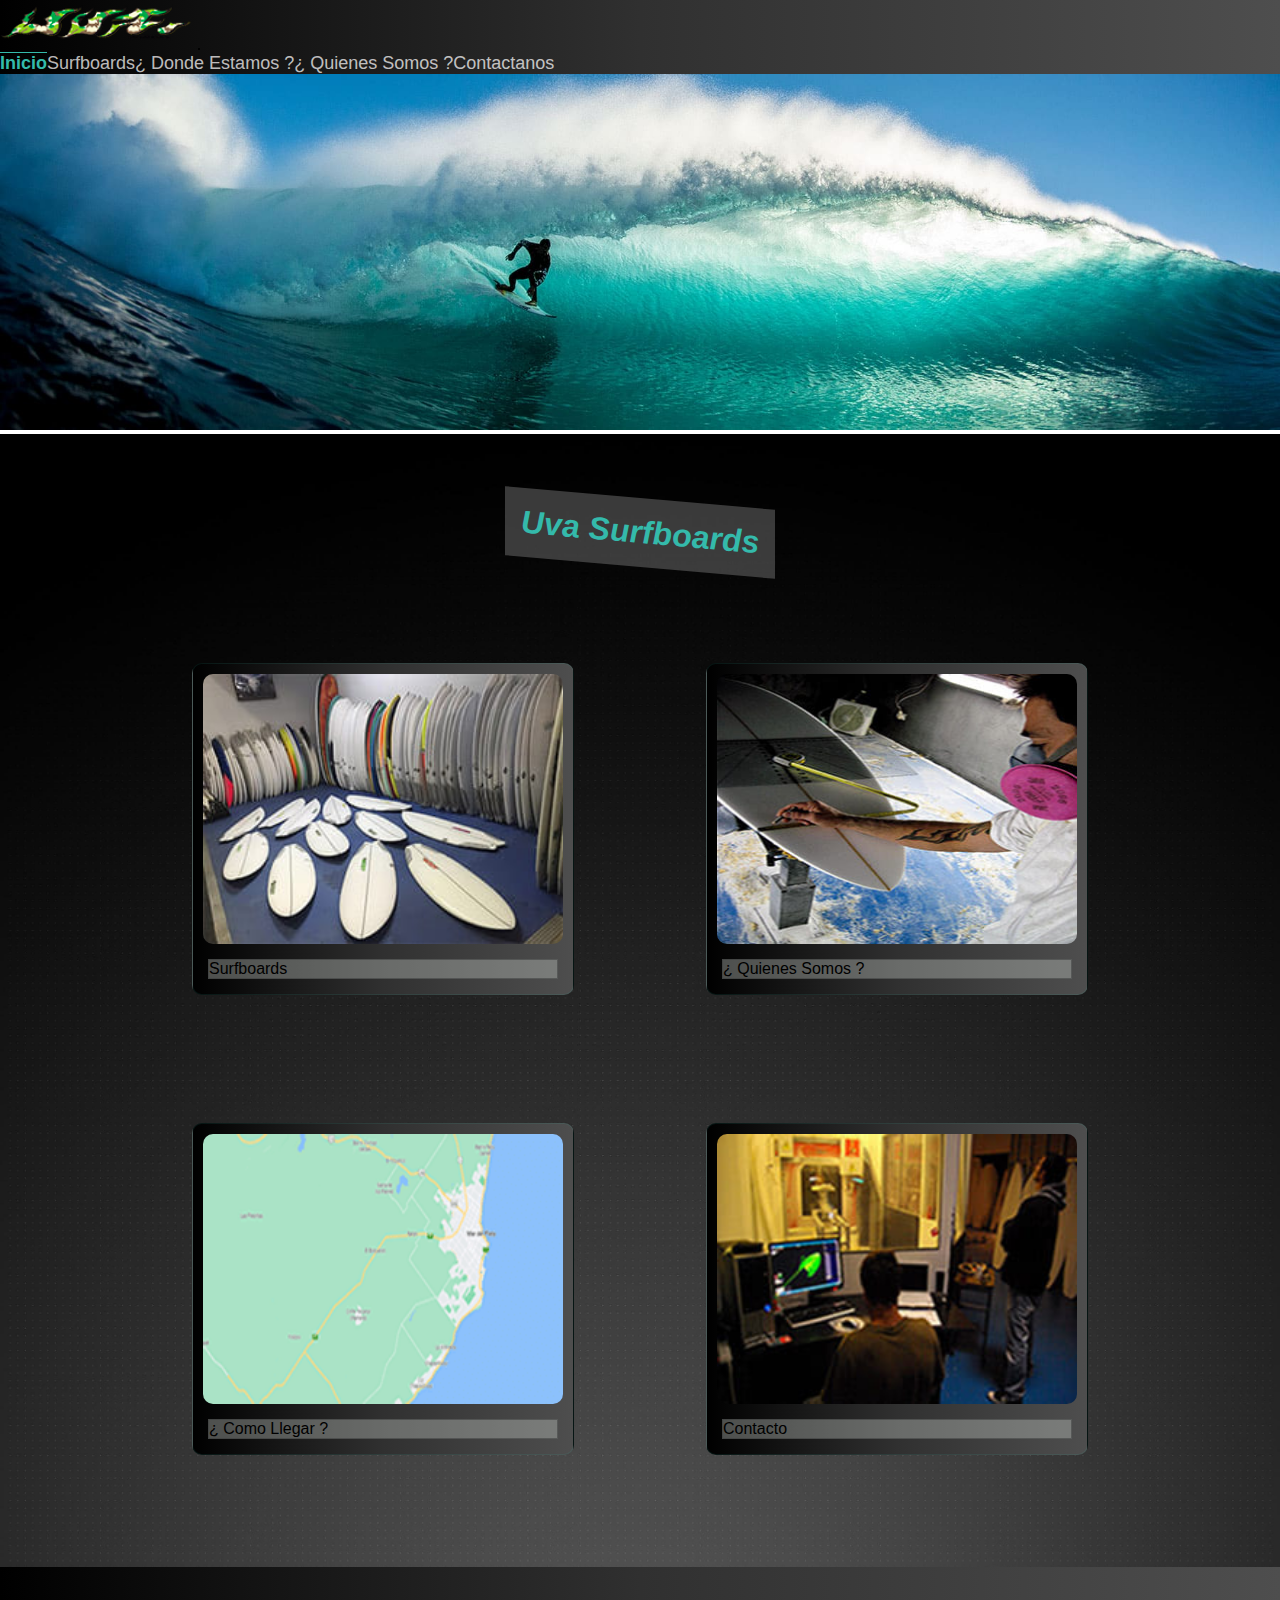
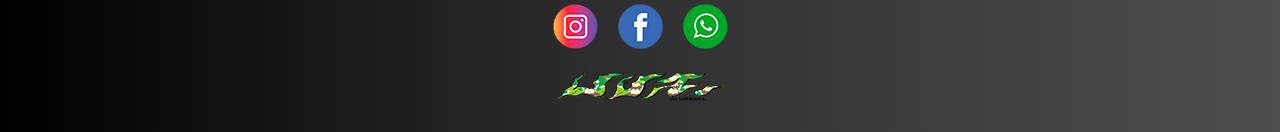
<file: index.html>
<!DOCTYPE html>
<html lang="en">

<head>
    <meta charset="UTF-8">
    <meta http-equiv="X-UA-Compatible" content="IE=edge">
    <meta name="viewport" content="width=device-width, initial-scale=1.0">
    <meta name="keywords" content="surfboards, tablas, surf, shaper, uvasurfboards">
    <meta name="description" content="Uva surfboards tiene el fin de mostrar los modelos de tablas de la marca uva surfboards y establecer una linea de contacto directo con el fabricante.">
    <meta name="google-site-verification" content="mNf5HVqlu5zBGDsfjrI0LDF0A7mKSL4DuRuI_9GMhLU" />
    <link href="https://cdn.jsdelivr.net/npm/bootstrap@5.2.0/dist/css/bootstrap.min.css" rel="stylesheet"
        integrity="sha384-gH2yIJqKdNHPEq0n4Mqa/HGKIhSkIHeL5AyhkYV8i59U5AR6csBvApHHNl/vI1Bx" crossorigin="anonymous">
    <link rel="stylesheet" href="./css/style.css">
    <link rel="shorcut icon" href="./imagenes/favicon-U.png">
    <title>Uva Surfboards - Inicio</title>
</head>

<!-- comienzo del body -->

<body>
    <header>
            <!------------------------------------------- inicio de header ------------------------------------------>

        <nav class="navbar navbar-expand-lg navbar-dark">
            <div class="container-fluid">
                <a class="navbar-brand" href="./index.html"><img class="logos" src="./imagenes/logoUva.png"
                        alt="LogoUva"></a>
                <button class="navbar-toggler" type="button" data-bs-toggle="collapse"
                    data-bs-target="#navbarNavAltMarkup" aria-controls="navbarNavAltMarkup" aria-expanded="false"
                    aria-label="Toggle navigation">
                    <span class="navbar-toggler-icon"></span>
                </button>

                <div class="collapse navbar-collapse" id="navbarNavAltMarkup">
                    <div class="navbar-nav">
                        <a class="nav-link active" aria-current="page" href="./index.html">Inicio</a>
                        <a class="nav-link" href="./secciones/surfboards.html">Surfboards</a>
                        <a class="nav-link" href="./secciones/ubicacion.html">¿ Donde Estamos ?</a>
                        <a class="nav-link" href="./secciones/quienes_somos.html">¿ Quienes Somos ?</a>
                        <a class="nav-link" href="./secciones/contactanos.html">Contactanos</a>
                    </div>
                </div>
            </div>
        </nav>
    </header>
    <!----------------------------------- inicio del main --------------------------------------------------------->
    <main>
        <!-- banner -->

        <div>
            <img class="bannerSize img-fluid" src="./imagenes/backhand-nohands-banner.jpg" alt="Banner inicio">
        </div>

        <!-- inicio de seccion principal -->

        <div class="principalBox fondoMain">

            <!-- titulo de la seccion principal -->
            <span class="tituloIndexBox titulos-justify">
                <h1 class="title">Uva Surfboards</h1>
            </span>

            <!-- FOTO + LINK AL SHOP -->

            <div class="cardBox">
                <img class="imagenes img-fluid" src="./imagenes/garaje-uva2.jpg" alt="Surfboards">
                <a class="btn btn-outline-light botonMain" href="./secciones/surfboards.html" role="button">Surfboards</a>
            </div>

            <!-- FOTO + LINK A QUIENES SOMOS -->

            <div class="cardBox">
                <img class="imagenes img-fluid" src="./imagenes/MAE2.jpg " alt="shaper">
                <a class="btn btn-outline-light botonMain" href="./secciones/quienes_somos.html" role="button">¿ Quienes
                    Somos ?</a>
            </div>

            <!-- FOTO + LINK A COMO LLEGAR -->

            <div class="cardBox">
                <img class="imagenes img-fluid" src="./imagenes/como llegarchica.png" alt="ubicacion">
                <a class="btn btn-outline-light botonMain" href="./secciones/ubicacion.html" role="button">¿ Como
                    Llegar ?</a>
            </div>

            <!-- FOTO + LINK A CONTACTANOS -->

            <div class="cardBox">
                <img class="imagenes img-fluid" src="./imagenes/Contactanosportutabla2.jpg" alt="contacto">
                <a class="btn btn-outline-light botonMain" href="./secciones/contactanos.html" role="button">Contacto</a>
            </div>
        </div>
    </main>
    <!-------------------------------------------- comienzo del footer ------------------------------------------>
    <footer class="footer">
        <ul class="menuFooter">

            <li>
                <a href="https://www.instagram.com/uvasurfboards/?hl=es" target="_blank">
                    <img src="./imagenes/instaLogo1.png" class="social" alt="Instagram">
                </a>
            </li>

            <li>
                <a href="https://www.facebook.com/lucas.epherra" target="_blank">
                    <img src="./imagenes/logofaceEdit.png" class="social" alt="facebook">
                </a>
            </li>

            <li>
                <a href="https://wa.me/542983664056" target="_blank">
                    <img src="./imagenes/wspLogo2.png" class="social" alt="Whatsapp">
                </a>
            </li>
        </ul>

        <!--------------- boton volver arriba con el logo----------------------->

        <div class="footerLogo">
            <a class="footerLogoUrl" href="./index.html">
                <img class="logos" src="./imagenes/logoUva.png" alt="LogoFooter">
            </a>
        </div>

    </footer>

    <script src="https://cdn.jsdelivr.net/npm/bootstrap@5.2.0/dist/js/bootstrap.bundle.min.js"
        integrity="sha384-A3rJD856KowSb7dwlZdYEkO39Gagi7vIsF0jrRAoQmDKKtQBHUuLZ9AsSv4jD4Xa"
        crossorigin="anonymous"></script>
</body>
</file>
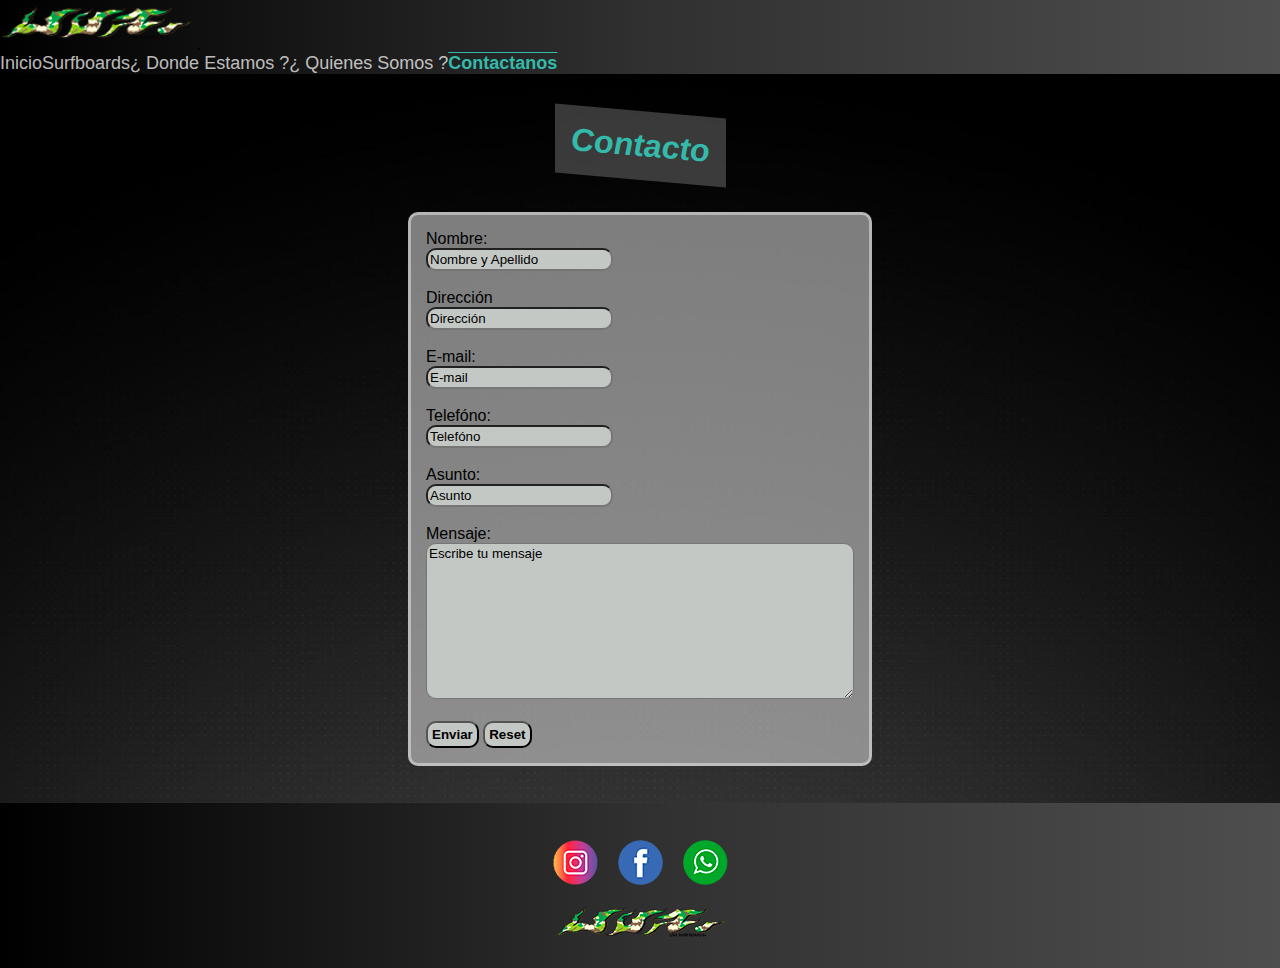
<file: secciones/contactanos.html>
<!DOCTYPE html>
<html lang="en">

<head>
    <meta charset="UTF-8">
    <meta http-equiv="X-UA-Compatible" content="IE=edge">
    <meta name="viewport" content="width=device-width, initial-scale=1.0">
    <meta name="keywords" content="contactanos, instagram, whatsapp, telefono, facebook">
    <meta name="description" content="Completa el formulario para contactarte con nosotros, tambien esta la opcion de comunicarse por las redes sociales (tocar iconos).">
    <link href="https://cdn.jsdelivr.net/npm/bootstrap@5.2.0/dist/css/bootstrap.min.css" rel="stylesheet"
        integrity="sha384-gH2yIJqKdNHPEq0n4Mqa/HGKIhSkIHeL5AyhkYV8i59U5AR6csBvApHHNl/vI1Bx" crossorigin="anonymous">
    <link rel="stylesheet" href="../css/style.css">
    <link rel="shorcut icon" href="../imagenes/favicon-U.png">
    <title>Uva Surfboards - Contacto</title>
</head>
<!----------------------- comienzo del body --------------------->

<body>
    <!--------------------------------- inicio de header ------------------------------------->
    <header>
        <nav class="navbar navbar-expand-lg navbar-dark bg-primary">
            <div class="container-fluid">
                <a class="navbar-brand" href="../index.html"><img class="logos" src="../imagenes/logoUva.png"
                        alt="logoUva"></a>
                <button class="navbar-toggler" type="button" data-bs-toggle="collapse"
                    data-bs-target="#navbarNavAltMarkup" aria-controls="navbarNavAltMarkup" aria-expanded="false"
                    aria-label="Toggle navigation">
                    <span class="navbar-toggler-icon"></span>
                </button>

                <div class="collapse navbar-collapse" id="navbarNavAltMarkup">
                    <div class="navbar-nav">
                        <a class="nav-link" href="../index.html">Inicio</a>
                        <a class="nav-link" href="../secciones/surfboards.html">Surfboards</a>
                        <a class="nav-link" href="../secciones/ubicacion.html">¿ Donde Estamos ?</a>
                        <a class="nav-link" href="../secciones/quienes_somos.html">¿ Quienes Somos ?</a>
                        <a class="nav-link active" aria-current="page"
                            href="../secciones/contactanos.html">Contactanos</a>
                    </div>
                </div>
            </div>
        </nav>
    </header>

    <!--------------------------------------- inicio del main ------------------------------------------------->
    <main>
        <div class="fondoAlternativo">

            <div class="container-fluid">

                <span class="titulos-justify">
                    <h1 class="contactoTitulo">Contacto</h1>
                </span>

                <div class="formBox">
                    <form class="formulario form-body" action="#">

                        <label class="label" for="Nombre y Apellido">Nombre:</label>
                        <br>
                        <input class="inputs" type="text" placeholder="Nombre y Apellido" name="Nombre">
                        <br><br>

                        <label class="label" for="Dirección">Dirección</label>
                        <br>
                        <input class="inputs" type="text" placeholder="Dirección" name="Dirección">
                        <br><br>

                        <label class="label" for="Email">E-mail:</label>
                        <br>
                        <input class="inputs" type="email" placeholder="E-mail" name="Email">
                        <br><br>

                        <label class="label" for="Telefóno">Telefóno:</label>
                        <br>
                        <input class="inputs" type="number" placeholder="Telefóno" name="Telefóno">
                        <br><br>

                        <label class="label" for="Asunto">Asunto:</label>
                        <br>
                        <input class="inputs" type="text" placeholder="Asunto" name="Asunto">
                        <br><br>
                        <label class="label" for="Mensaje">Mensaje:</label>
                        <br>

                        <textarea class="inputs form-control" name="Mensaje" placeholder="Escribe tu mensaje" cols="50"
                            rows="10"></textarea>
                        <br><br>
                        <input class="boton" type="submit" value="Enviar">
                        <input class="boton" type="reset">
                    </form>
                </div>
            </div>
        </div>
    </main>
    <!--------------------------------------------- comienzo del footer -------------------------------------------------->
    <footer class="footer">
        <ul class="menuFooter">

            <li class="listFooter">
                <a href="https://www.instagram.com/uvasurfboards/?hl=es" target="_blank">
                    <img src="../imagenes/instaLogo1.png" class="social" alt="Instagram">
                </a>
            </li>

            <li class="listFooter">
                <a href="https://www.facebook.com/lucas.epherra" target="_blank">
                    <img src="../imagenes/logofaceEdit.png" class="social" alt="facebook">
                </a>
            </li>

            <li class="listFooter">
                <a href="https://wa.me/542983664056" target="_blank">
                    <img src="../imagenes/wspLogo2.png" class="social" alt="Whatsapp">
                </a>
            </li>
        </ul>

        <!------------------------ boton volver arriba ( con el logo ) ---------------------------------->
        <div class="footerLogo">
            <a class="footerLogoUrl" href="../secciones/contactanos.html">
                <img class="logos" src="../imagenes/logoUva.png" alt="LogoFooter">
            </a>
        </div>

    </footer>

    <script src="https://cdn.jsdelivr.net/npm/bootstrap@5.2.0/dist/js/bootstrap.bundle.min.js"
        integrity="sha384-A3rJD856KowSb7dwlZdYEkO39Gagi7vIsF0jrRAoQmDKKtQBHUuLZ9AsSv4jD4Xa"
        crossorigin="anonymous"></script>
</body>

</html>
</file>
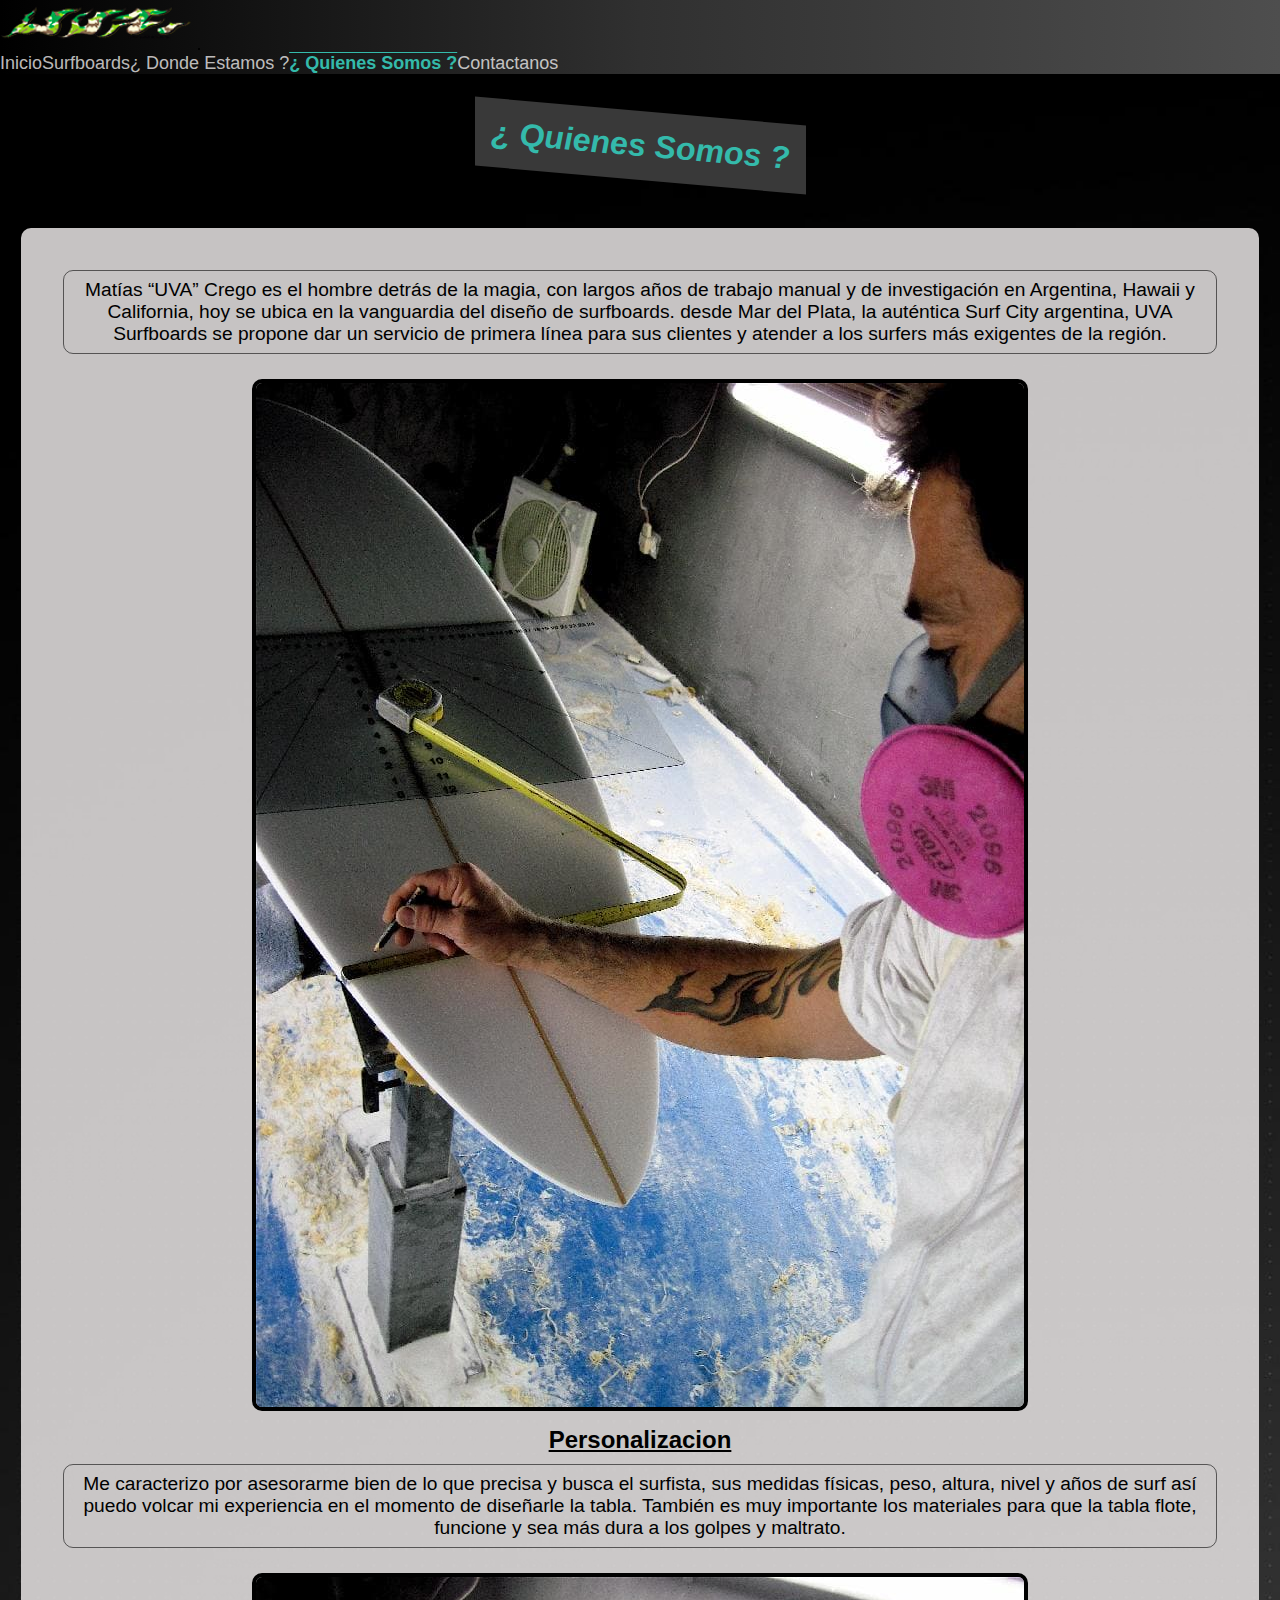
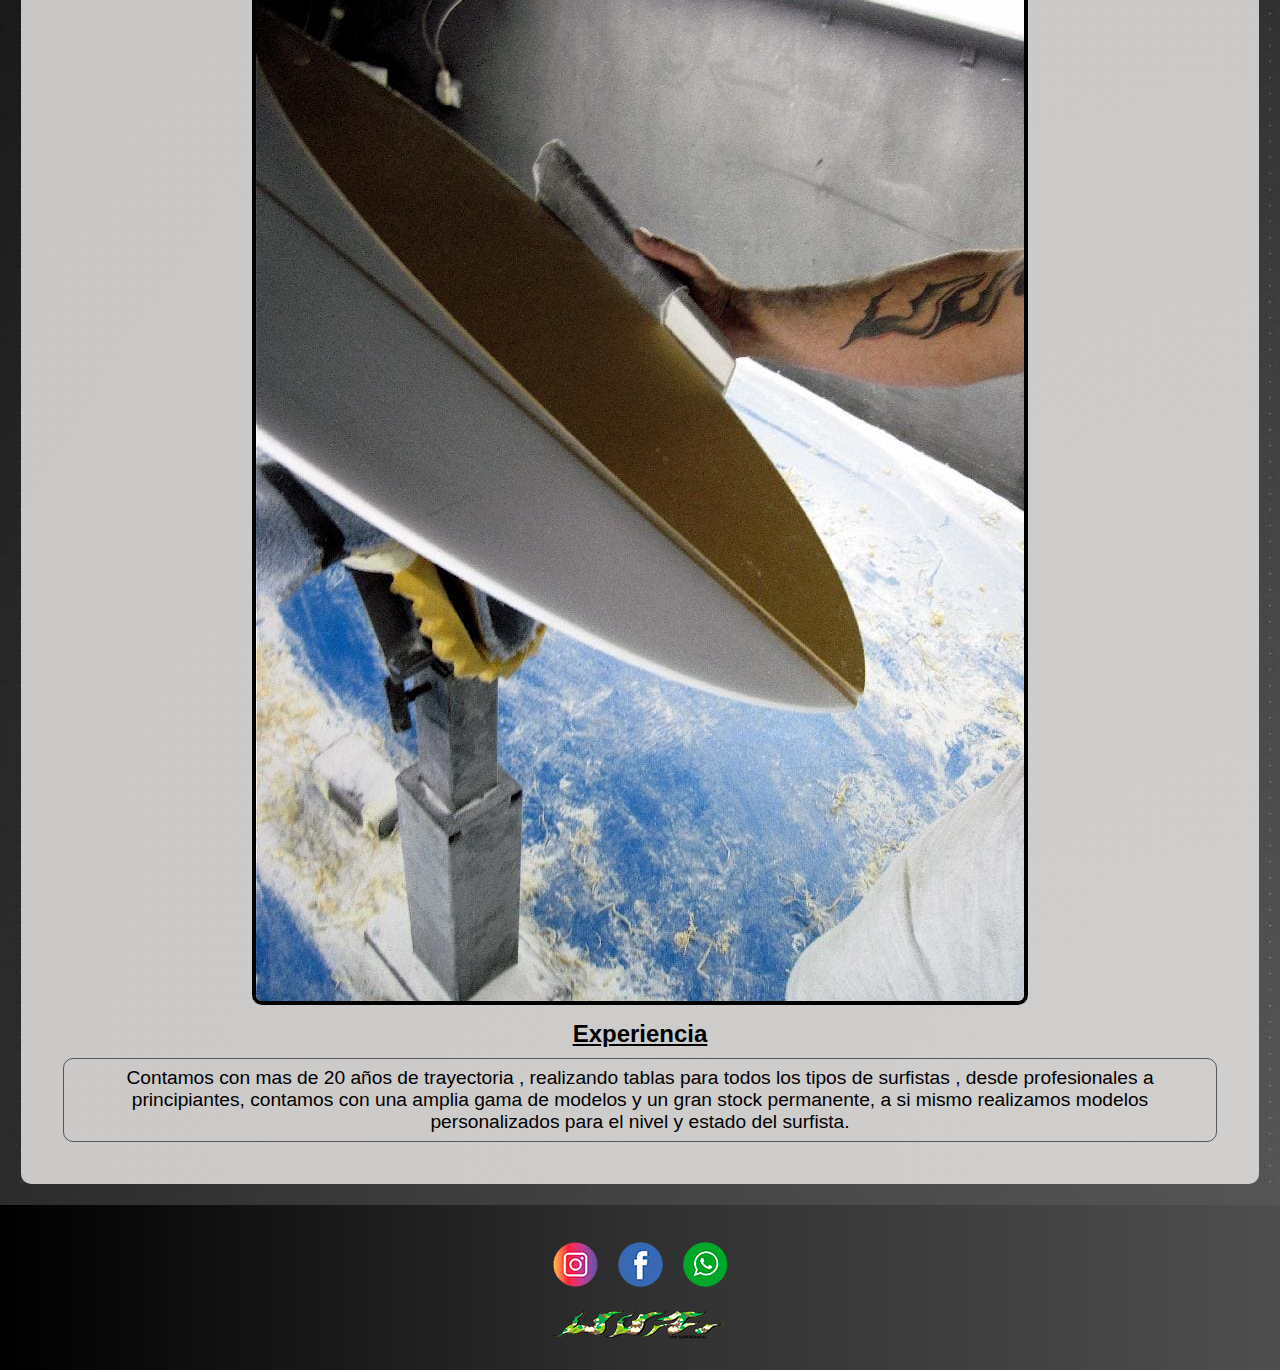
<file: secciones/quienes_somos.html>
<!DOCTYPE html>
<html lang="en">

<head>
    <meta charset="UTF-8">
    <meta http-equiv="X-UA-Compatible" content="IE=edge">
    <meta name="viewport" content="width=device-width, initial-scale=1.0">
    <meta name="keywords" content="shaper, fabrica, calidad, tablas, surfboards">
    <meta name="description"
        content="Somos una fabrica especializada en el diseño y fabricacion de tablas de surf de mas alta calidad y rendimiento en la argentina.">
    <link href="https://cdn.jsdelivr.net/npm/bootstrap@5.2.0/dist/css/bootstrap.min.css" rel="stylesheet"
        integrity="sha384-gH2yIJqKdNHPEq0n4Mqa/HGKIhSkIHeL5AyhkYV8i59U5AR6csBvApHHNl/vI1Bx" crossorigin="anonymous">
    <link rel="stylesheet" href="../css/style.css">
    <link rel="shorcut icon" href="../imagenes/favicon-U.png">
    <title>Uva Surfboards - ¿ Quienes Somos ?</title>
</head>
<!----------------------- comienzo del body --------------------->

<body>
    <!------------------------------------------- inicio de header ------------------------------------------>
    <header>
        <nav class="navbar navbar-expand-lg navbar-dark bg-primary">
            <div class="container-fluid">
                <a class="navbar-brand" href="../index.html"><img class="logos" src="../imagenes/logoUva.png"
                        alt="logoUva"></a>
                <button class="navbar-toggler" type="button" data-bs-toggle="collapse"
                    data-bs-target="#navbarNavAltMarkup" aria-controls="navbarNavAltMarkup" aria-expanded="false"
                    aria-label="Toggle navigation">
                    <span class="navbar-toggler-icon"></span>
                </button>

                <div class="collapse navbar-collapse" id="navbarNavAltMarkup">
                    <div class="navbar-nav">
                        <a class="nav-link" href="../index.html">Inicio</a>
                        <a class="nav-link" href="../secciones/surfboards.html">Surfboards</a>
                        <a class="nav-link" href="../secciones/ubicacion.html">¿ Donde Estamos ?</a>
                        <a class="nav-link active" aria-current="page" href="../secciones/quienes_somos.html">¿ Quienes
                            Somos ?</a>
                        <a class="nav-link" href="../secciones/contactanos.html">Contactanos</a>
                    </div>
                </div>
            </div>
        </nav>
    </header>

    <!--------------------------------------- inicio del main ------------------------------------------------->
    <main>
        <div class="fondoAlternativo">

            <div class="container-md ">

                <span class="titulos-justify">
                    <h1 class="tituloQuienes text-fluid"> ¿ Quienes Somos ? </h1>
                </span>

                <div class="quienesCuerpo">
                    
                    <div class="parrafoUnoBox">
                        <p class="parrafos">Matías “UVA” Crego es el hombre detrás de la magia, con largos años de
                            trabajo
                            manual y de investigación en Argentina, Hawaii y California, hoy se ubica en la vanguardia
                            del
                            diseño de surfboards. desde Mar del Plata, la auténtica Surf City argentina, UVA Surfboards
                            se
                            propone dar un servicio de primera línea para sus clientes y atender a los surfers más
                            exigentes
                            de
                            la región.</p>
                    </div>

                    <div class="imagenesBox"> <img class="imagenQuienes img-fluid" src="../imagenes/MAE.jpg" alt="MAE">
                    </div>

                    <span>
                        <h2 class="tituloFotos">Personalizacion</h2>
                    </span>

                    <div class="parrafoUnoBox">
                        <p class="parrafos">Me caracterizo por asesorarme bien de lo que precisa y busca el surfista,
                            sus
                            medidas físicas, peso, altura, nivel y años de surf así puedo volcar mi experiencia en el
                            momento de
                            diseñarle la tabla. También es muy importante los materiales para que la tabla flote,
                            funcione y
                            sea
                            más dura a los golpes y maltrato.</p>
                    </div>

                    <div class="imagenesBox"> <img class="imagenQuienes img-fluid" src="../imagenes/Shaper.jpg"
                            alt="Shape">
                    </div>

                    <span>
                        <h2 class="tituloFotos">Experiencia</h2>
                    </span>

                    <div class="parrafoUnoBox">
                        <p class="parrafos">Contamos con mas de 20 años de trayectoria , realizando tablas para todos
                            los tipos de surfistas , desde profesionales a principiantes, contamos con una amplia gama
                            de modelos y un gran stock permanente, a si mismo realizamos modelos personalizados para el
                            nivel y estado del surfista.</p>
                    </div>
                </div>
            </div>
        </div>
    </main>
    <!---------------------------------------------------- comienzo del footer ---------------------------------------------->
    <footer class="footer">
        <ul class="menuFooter">

            <li class="listFooter">
                <a href="https://www.instagram.com/uvasurfboards/?hl=es" target="_blank">
                    <img src="../imagenes/instaLogo1.png" class="social" alt="Instagram">
                </a>
            </li>

            <li class="listFooter">
                <a href="https://www.facebook.com/lucas.epherra" target="_blank">
                    <img src="../imagenes/logofaceEdit.png" class="social" alt="facebook">
                </a>
            </li>

            <li class="listFooter">
                <a href="https://wa.me/542983664056" target="_blank">
                    <img src="../imagenes/wspLogo2.png" class="social" alt="Whatsapp">
                </a>
            </li>
        </ul>

        <!------------------------ boton volver arriba ( con el logo ) ---------------------------------->
        <div class="footerLogo">
            <a class="footerLogoUrl" href="../secciones/quienes_somos.html">
                <img class="logos" src="../imagenes/logoUva.png" alt="LogoFooter">
            </a>
        </div>

    </footer>

    </div>

    <script src="https://cdn.jsdelivr.net/npm/bootstrap@5.2.0/dist/js/bootstrap.bundle.min.js"
        integrity="sha384-A3rJD856KowSb7dwlZdYEkO39Gagi7vIsF0jrRAoQmDKKtQBHUuLZ9AsSv4jD4Xa"
        crossorigin="anonymous"></script>
</body>

</html>
</file>
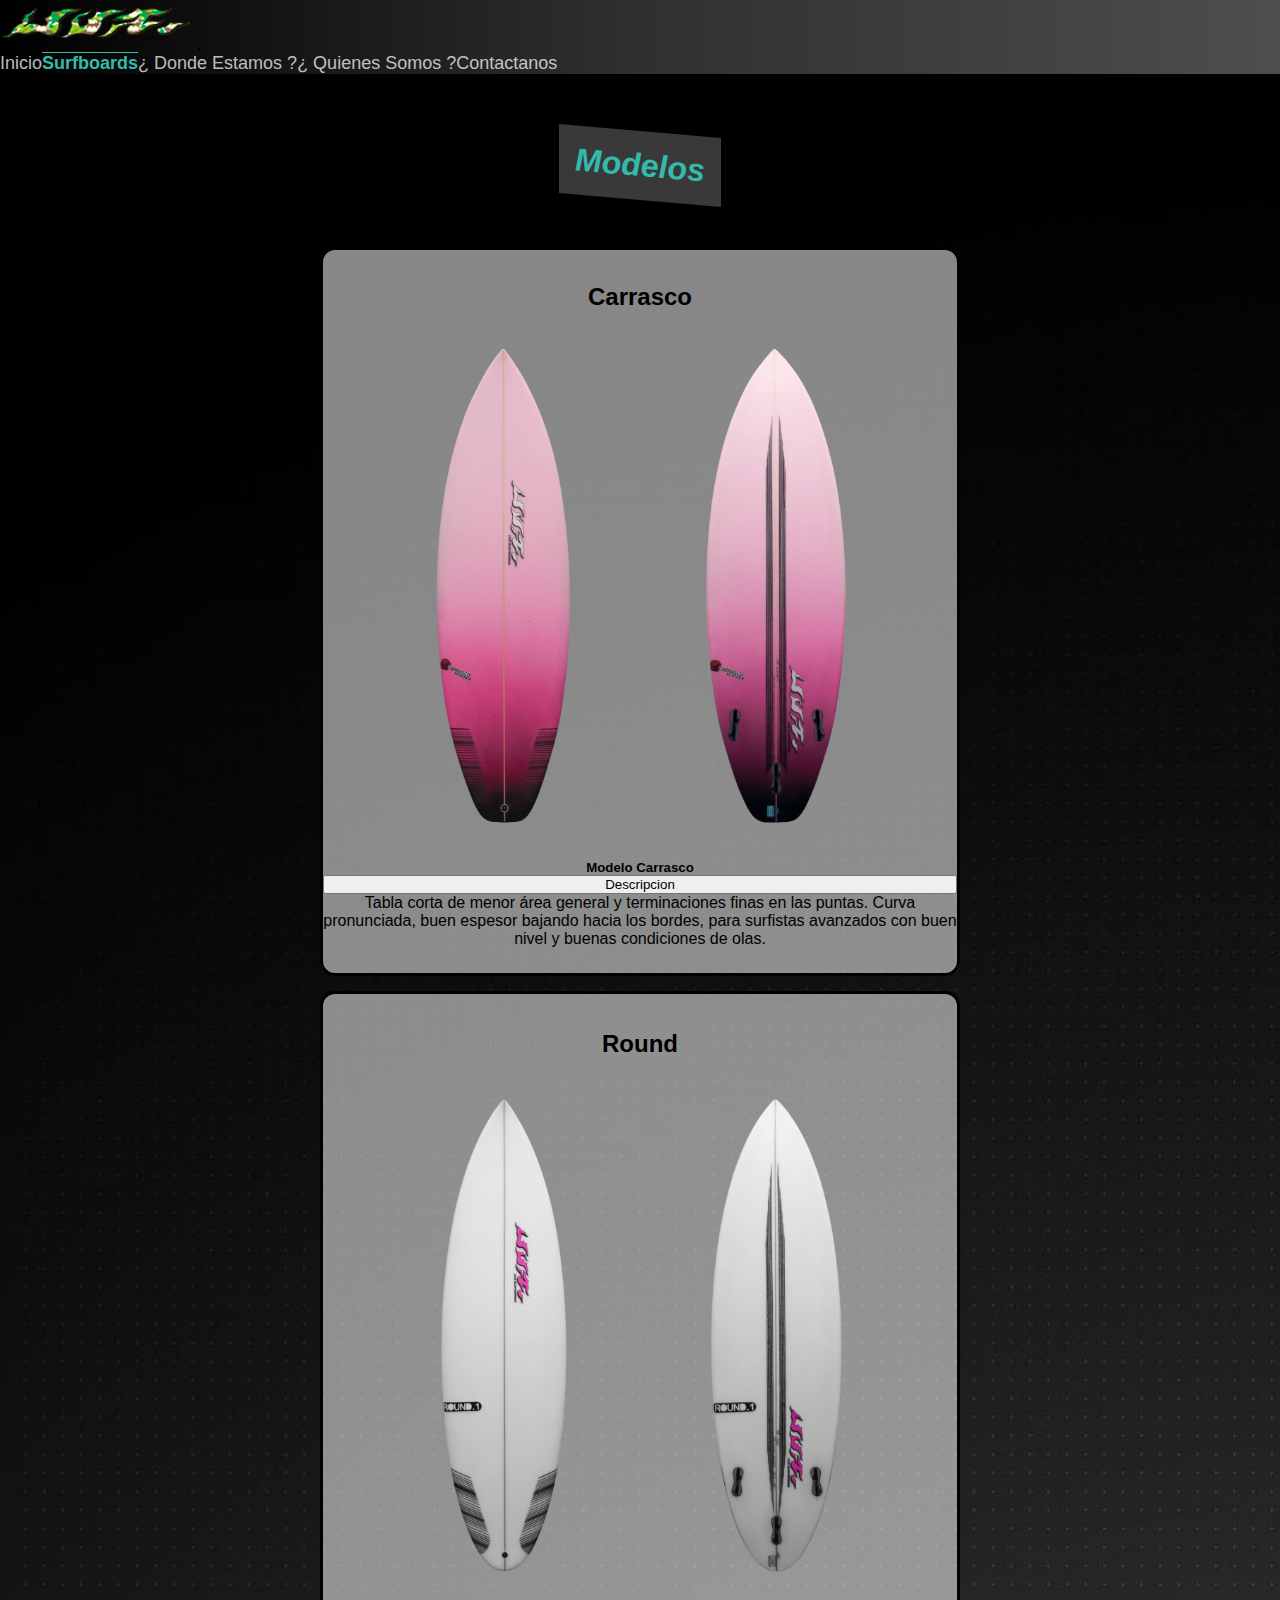
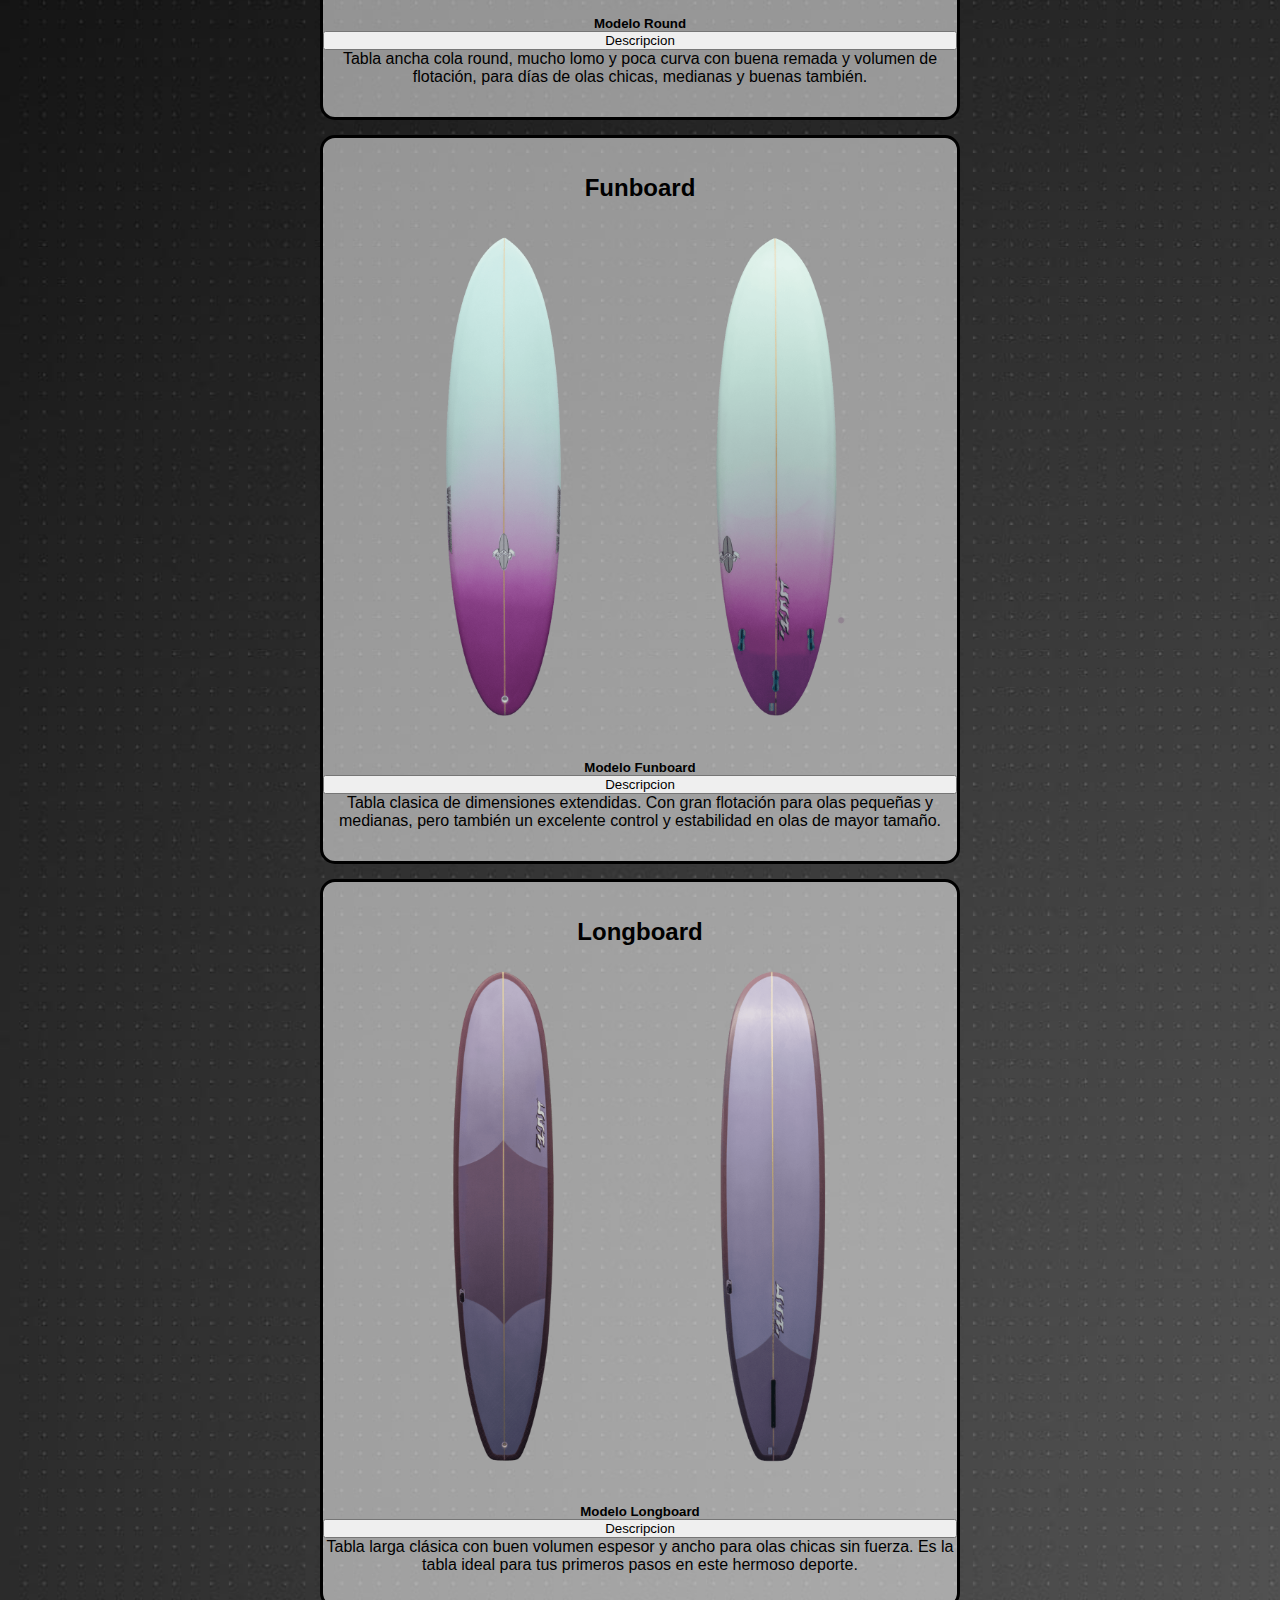
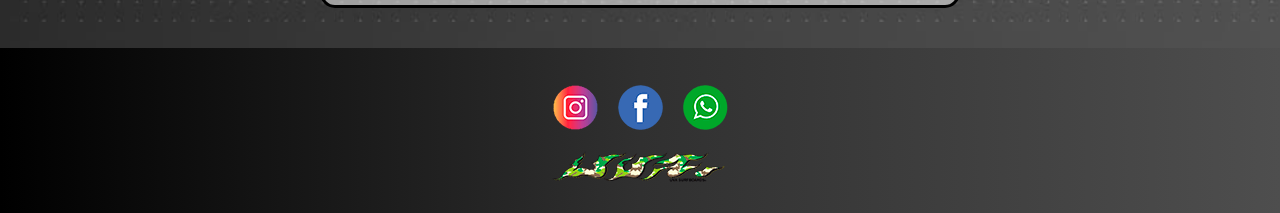
<file: secciones/shop_tablas.html>
<!DOCTYPE html>
<html lang="en">

<head>
    <meta charset="UTF-8">
    <meta http-equiv="X-UA-Compatible" content="IE=edge">
    <meta name="viewport" content="width=device-width, initial-scale=1.0">
    <meta name="keywords" content="tablas, surf, modelos, surfboards, longboard, funboard">
    <meta name="description" content="Se muestran modelos de tablas de surf, la marca uva posee un gran catalogo y variedad de tablas para todo tipo de niveles de surfista">
    <link href="https://cdn.jsdelivr.net/npm/bootstrap@5.2.0/dist/css/bootstrap.min.css" rel="stylesheet"
        integrity="sha384-gH2yIJqKdNHPEq0n4Mqa/HGKIhSkIHeL5AyhkYV8i59U5AR6csBvApHHNl/vI1Bx" crossorigin="anonymous">
    <link rel="stylesheet" href="../css/style.css">
    <link rel="shorcut icon" href="../imagenes/favicon-U.png">
    <title>Uva Surfboards - Surfboards</title>
</head>
<!-- comienzo del body -->

<body>
    <!-- inicio de header -->
    <header>
        <nav class="navbar navbar-expand-lg navbar-dark bg-primary">
            <div class="container-fluid">
                <a class="navbar-brand" href="../index.html"><img class="logos" src="../imagenes/logoUva.png"
                        alt="logoUva"></a>
                <button class="navbar-toggler" type="button" data-bs-toggle="collapse"
                    data-bs-target="#navbarNavAltMarkup" aria-controls="navbarNavAltMarkup" aria-expanded="false"
                    aria-label="Toggle navigation">
                    <span class="navbar-toggler-icon"></span>
                </button>

                <div class="collapse navbar-collapse" id="navbarNavAltMarkup">
                    <div class="navbar-nav">
                        <a class="nav-link" href="../index.html">Inicio</a>
                        <a class="nav-link active" aria-current="page"
                            href="../secciones/shop_tablas.html">Surfboards</a>
                        <a class="nav-link" href="../secciones/ubicacion.html">¿ Donde Estamos ?</a>
                        <a class="nav-link" href="../secciones/quienes_somos.html">¿ Quienes Somos ?</a>
                        <a class="nav-link" href="../secciones/contactanos.html">Contactanos</a>
                    </div>
                </div>
            </div>
        </nav>
    </header>

    <!-- inicio del main -->
    <main>

        <div class="principalBox principalBoxTablas">

            <div>

                <!-- titulo principal -->

                <span class="titulos-justify">
                    <h1 class="tituloSurfboards">Modelos</h1>
                </span>

                <!---------------------- cards -------------------------------->

                <!------------------------------ card modelo carrasco -------------------------------------------->

                <div class="tablasBox colorBoxes">

                    <!-- titulo card -->

                    <span class="textBoxes">
                        <h2 class="tituloModelos">Carrasco</h2>
                    </span>

                    <!-- imagenes card -->

                    <img class="tablaImg" src="../imagenes/CPistera-Deck.png" alt="CPistera-Deck">
                    <img class="tablaImg" src="../imagenes/CPistera-Bottom.png" alt="CPistera-Bottom">

                    <!-- subtitulo card -->

                    <div class="container-fluid">
                        <span class="textBoxes">
                            <h5 class="textBoxes">Modelo Carrasco</h5>
                        </span>

                        <!-- descripcion + boton dropdown -->

                        <!-- boton dropdown -->
                        <div class="dropdown">

                            <button class="btn btn-dark dropdown-toggle textBoxes" type="button"
                                data-bs-toggle="dropdown" aria-expanded="false">
                                Descripcion
                            </button>

                            <div class="dropdown-menu dropdown-menu-dark">

                                <!-- contenido del boton -->
                                <span>
                                    <p class="text-alignment text-fluid">Tabla corta de menor área general y
                                        terminaciones finas en las puntas. Curva pronunciada, buen espesor bajando hacia
                                        los bordes, para surfistas avanzados con buen nivel y buenas condiciones de
                                        olas.</p>
                                </span>

                            </div>
                        </div>
                    </div>
                </div>

                <!----------------------------------------- card modelo round ---------------------------------------------------->

                <div class="tablasBox colorBoxes">

                    <!-- titulo card -->

                    <span class="textBoxes">
                        <h2 class="tituloModelos">Round</h2>
                    </span>

                    <!-- imagenes card -->

                    <img class="tablaImg" src="../imagenes/Round1-Deck2.png" alt="Round1-Deck2">
                    <img class="tablaImg" src="../imagenes/Round1-Bottom.png" alt="Round1-Bottom">

                    <!-- subtitulo card -->

                    <div class="container-fluid">
                        <span class="textBoxes">
                            <h5 class="textBoxes">Modelo Round</h5>
                        </span>

                        <!-- descripcion + boton dropdown -->

                        <!-- boton dropdown -->
                        <div class="dropdown">

                            <button class="btn btn-dark dropdown-toggle textBoxes" type="button"
                                data-bs-toggle="dropdown" aria-expanded="false">
                                Descripcion
                            </button>

                            <div class="dropdown-menu dropdown-menu-dark">

                                <!-- contenido del boton -->
                                <span>
                                    <p class="text-alignment text-fluid">Tabla ancha cola round, mucho lomo y poca curva
                                        con buena remada y volumen de flotación, para días de olas chicas, medianas y
                                        buenas también.</p>
                                </span>

                            </div>
                        </div>
                    </div>
                </div>

                <!---------------------------------- card modelo Funboard ----------------------------------------------->

                <div class="tablasBox colorBoxes">

                    <!-- titulo card -->

                    <span class="textBoxes">
                        <h2 class="tituloModelos">Funboard</h2>
                    </span>

                    <!-- imagenes card -->

                    <img class="tablaImg" src="../imagenes/RetroFun-Esf-Deck.png" alt="RetroFun-Esf-Deck">
                    <img class="tablaImg" src="../imagenes/RetroFun-Esfu.png" alt="RetroFun-Esfu">

                    <!-- subtitulo card -->

                    <div class="container-fluid">
                        <span class="textBoxes">
                            <h5 class="textBoxes">Modelo Funboard</h5>
                        </span>

                        <!-- descripcion + boton dropdown -->

                        <!-- boton dropdown -->
                        <div class="dropdown">

                            <button class="btn btn-dark dropdown-toggle textBoxes" type="button"
                                data-bs-toggle="dropdown" aria-expanded="false">
                                Descripcion
                            </button>

                            <div class="dropdown-menu dropdown-menu-dark">

                                <!-- contenido del boton -->
                                <span>
                                    <p class="text-alignment text-fluid">Tabla clasica de dimensiones extendidas. Con gran flotación para olas pequeñas y medianas, pero también un excelente control y estabilidad en olas de mayor tamaño.</p>
                                </span>

                            </div>
                        </div>
                    </div>
                </div>

                <!---------------------------------------------- card modelo Longboard -------------------------------------------->

                <div class="tablasBox colorBoxes">

                    <!-- titulo card -->

                    <span class="textBoxes">
                        <h2 class="tituloModelos">Longboard</h2>
                    </span>

                    <!-- imagenes card -->

                    <img class="tablaImg" src="../imagenes/LongClassVio1-2020.png" alt="LongClassVio1-2020">
                    <img class="tablaImg" src="../imagenes/LongClassVio1-Bottom.png" alt="LongClassVio1-Bottom">

                    <!-- subtitulo card -->

                    <div class="container-fluid">
                        <span class="textBoxes">
                            <h5 class="textBoxes">Modelo Longboard</h5>
                        </span>

                        <!-- descripcion + boton dropdown -->

                        <!-- boton dropdown -->
                        <div class="dropdown">

                            <button class="btn btn-dark dropdown-toggle textBoxes" type="button"
                                data-bs-toggle="dropdown" aria-expanded="false">
                                Descripcion
                            </button>

                            <div class="dropdown-menu dropdown-menu-dark">

                                <!-- contenido del boton -->
                                <span>
                                    <p class="text-alignment text-fluid">Tabla larga clásica con buen volumen espesor y ancho para olas chicas sin fuerza.
                                        Es la tabla ideal para tus primeros pasos en este hermoso deporte.
                                    </p>
                                </span>

                            </div>
                        </div>
                    </div>
                </div>
                
    </main>
    <!-------------------------------------- comienzo del footer ------------------------------------------------->
    <footer class="footer">
        <ul class="menuFooter">

            <li class="listFooter">
                <a href="https://www.instagram.com/uvasurfboards/?hl=es" target="_blank">
                    <img src="../imagenes/instaLogo1.png" class="social" alt="Instagram">
                </a>
            </li>

            <li class="listFooter">
                <a href="https://www.facebook.com/lucas.epherra" target="_blank">
                    <img src="../imagenes/logofaceEdit.png" class="social" alt="facebook">
                </a>
            </li>

            <li class="listFooter">
                <a href="https://wa.me/542983664056" target="_blank">
                    <img src="../imagenes/wspLogo2.png" class="social" alt="Whatsapp">
                </a>
            </li>
        </ul>

        <!------------------------ boton volver arriba (vuelve a index donde no hay altura para ir arriba) ( con el logo ) ---------------------------------->
        <div class="footerLogo">
            <a class="footerLogoUrl" href="../secciones/shop_tablas.html">
                <img class="logos" src="../imagenes/logoUva.png" alt="LogoFooter">
            </a>
        </div>

    </footer>

    <script src="https://cdn.jsdelivr.net/npm/bootstrap@5.2.0/dist/js/bootstrap.bundle.min.js"
        integrity="sha384-A3rJD856KowSb7dwlZdYEkO39Gagi7vIsF0jrRAoQmDKKtQBHUuLZ9AsSv4jD4Xa"
        crossorigin="anonymous"></script>
</body>
</file>
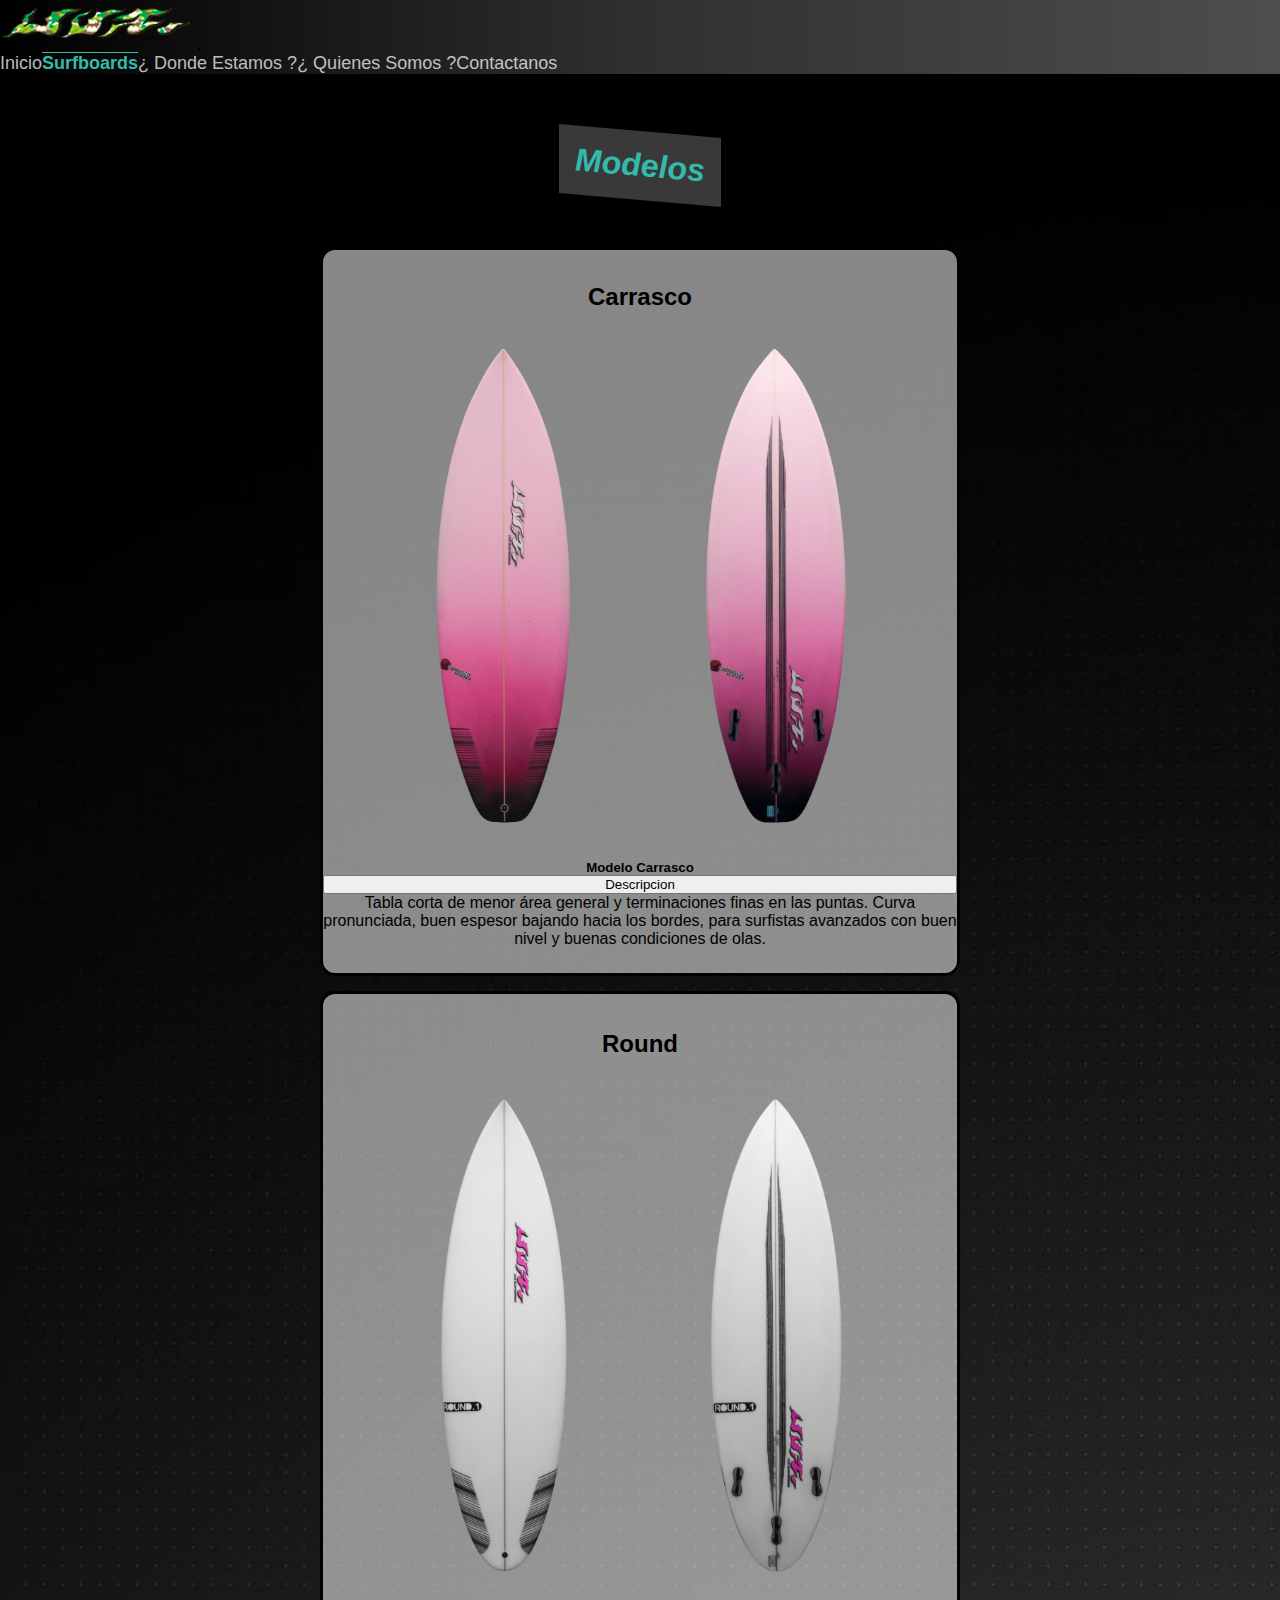
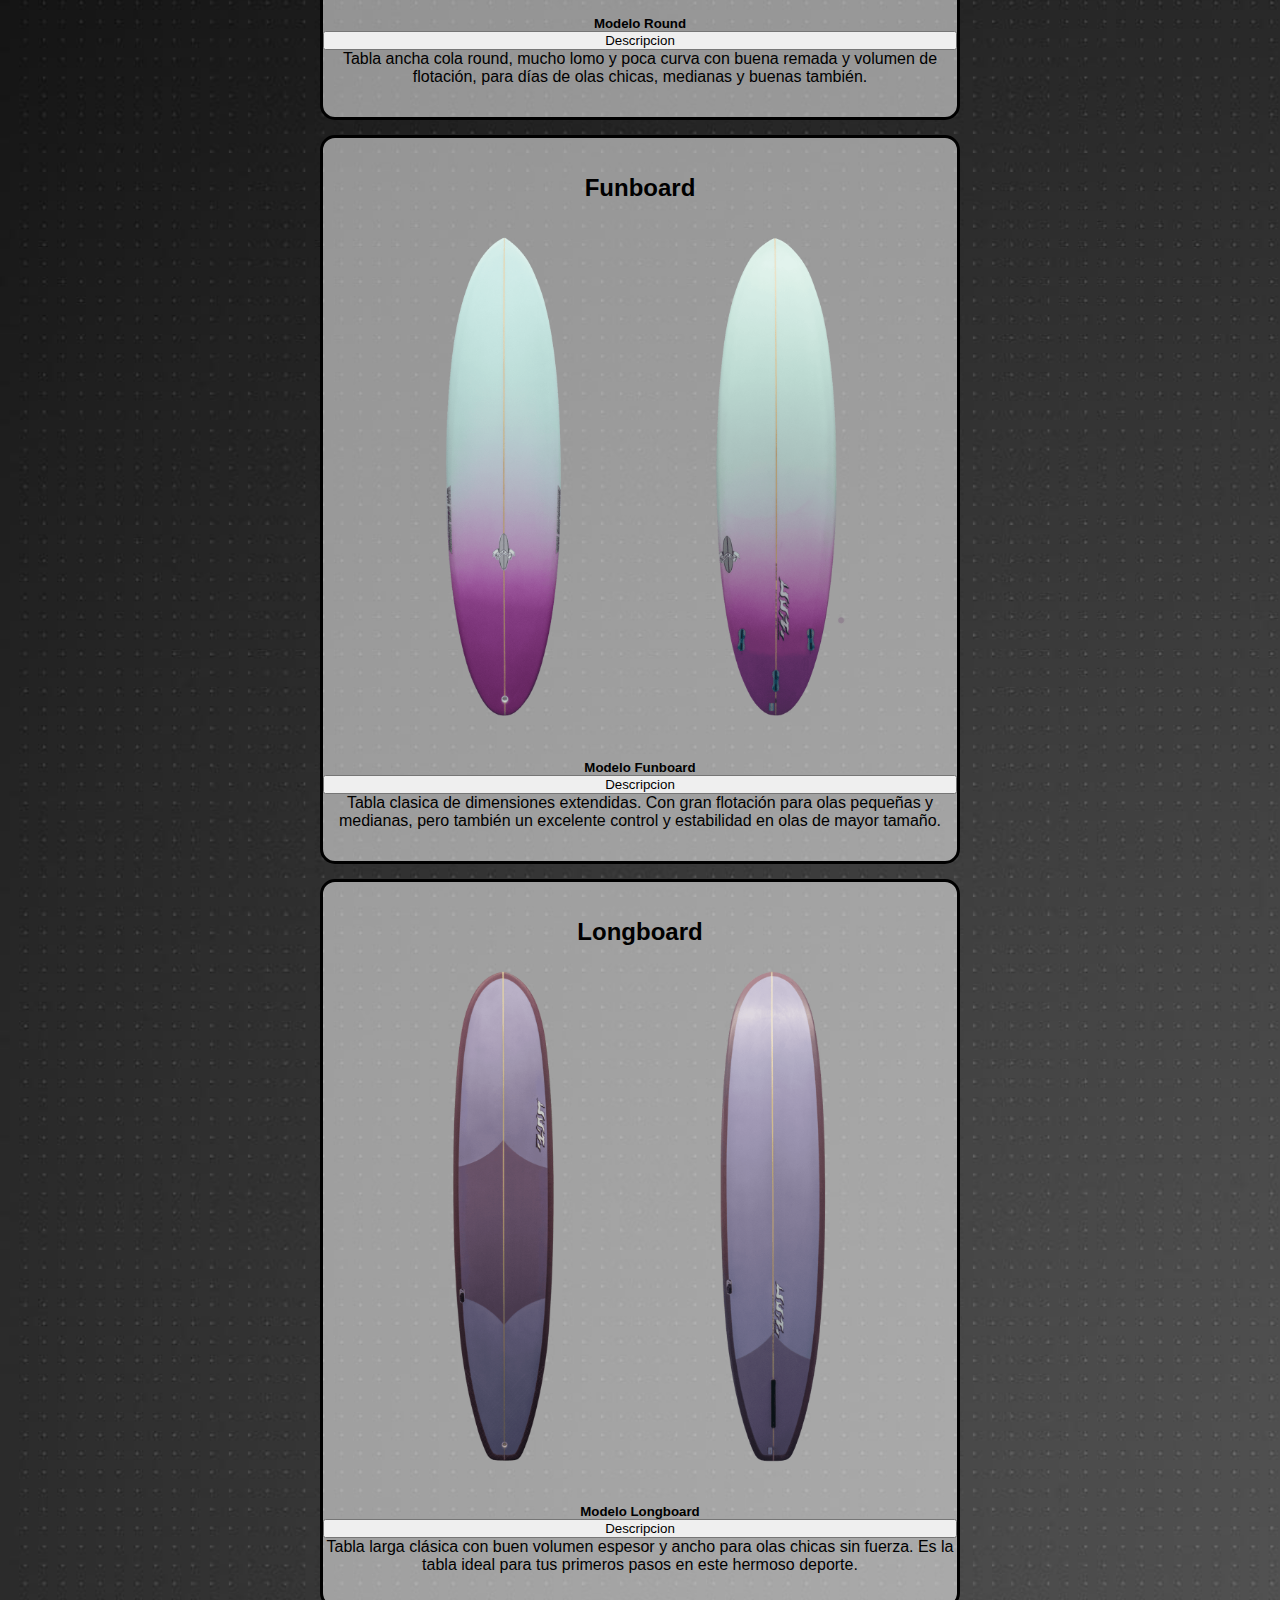
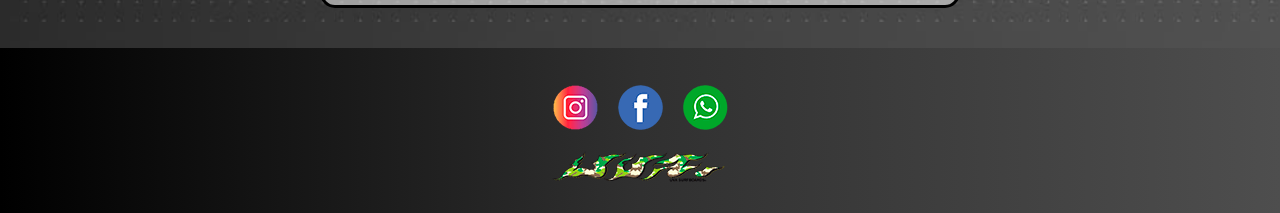
<file: secciones/surfboards.html>
<!DOCTYPE html>
<html lang="en">

<head>
    <meta charset="UTF-8">
    <meta http-equiv="X-UA-Compatible" content="IE=edge">
    <meta name="viewport" content="width=device-width, initial-scale=1.0">
    <meta name="keywords" content="tablas, surf, modelos, surfboards, longboard, funboard">
    <meta name="description" content="Se muestran modelos de tablas de surf, la marca uva posee un gran catalogo y variedad de tablas para todo tipo de niveles de surfista.">
    <link href="https://cdn.jsdelivr.net/npm/bootstrap@5.2.0/dist/css/bootstrap.min.css" rel="stylesheet"
        integrity="sha384-gH2yIJqKdNHPEq0n4Mqa/HGKIhSkIHeL5AyhkYV8i59U5AR6csBvApHHNl/vI1Bx" crossorigin="anonymous">
    <link rel="stylesheet" href="../css/style.css">
    <link rel="shorcut icon" href="../imagenes/favicon-U.png">
    <title>Uva Surfboards - Surfboards</title>
</head>

<!----------------------- comienzo del body --------------------->

<body>
    <!------------------------------------------- inicio de header ------------------------------------------>
    <header>
        <nav class="navbar navbar-expand-lg navbar-dark bg-primary">
            <div class="container-fluid">
                <a class="navbar-brand" href="../index.html"><img class="logos" src="../imagenes/logoUva.png"
                        alt="logoUva"></a>
                <button class="navbar-toggler" type="button" data-bs-toggle="collapse"
                    data-bs-target="#navbarNavAltMarkup" aria-controls="navbarNavAltMarkup" aria-expanded="false"
                    aria-label="Toggle navigation">
                    <span class="navbar-toggler-icon"></span>
                </button>

                <div class="collapse navbar-collapse" id="navbarNavAltMarkup">
                    <div class="navbar-nav">
                        <a class="nav-link" href="../index.html">Inicio</a>
                        <a class="nav-link active" aria-current="page"
                            href="../secciones/surfboards.html">Surfboards</a>
                        <a class="nav-link" href="../secciones/ubicacion.html">¿ Donde Estamos ?</a>
                        <a class="nav-link" href="../secciones/quienes_somos.html">¿ Quienes Somos ?</a>
                        <a class="nav-link" href="../secciones/contactanos.html">Contactanos</a>
                    </div>
                </div>
            </div>
        </nav>
    </header>

    <!--------------------------------------- inicio del main ------------------------------------------------->
    <main>

        <div class="principalBox principalBoxTablas">

            <div>

                <!-- titulo principal -->

                <span class="titulos-justify">
                    <h1 class="tituloSurfboards">Modelos</h1>
                </span>

                <!---------------------- cards -------------------------------->

                <!------------------------------ card modelo carrasco -------------------------------------------->

                <div class="tablasBox colorBoxes">

                    <!-- titulo card -->

                    <span class="textBoxes">
                        <h2 class="tituloModelos">Carrasco</h2>
                    </span>

                    <!-- imagenes card -->

                    <img class="tablaImg" src="../imagenes/CPistera-Deck.png" alt="CPistera-Deck">
                    <img class="tablaImg" src="../imagenes/CPistera-Bottom.png" alt="CPistera-Bottom">

                    <!-- subtitulo card -->

                    <div class="container-fluid">
                        <span class="textBoxes">
                            <h5 class="textBoxes">Modelo Carrasco</h5>
                        </span>

                        <!-- descripcion + boton dropdown -->

                        <!-- boton dropdown -->
                        <div class="dropdown">

                            <button class="btn btn-dark dropdown-toggle textBoxes" type="button"
                                data-bs-toggle="dropdown" aria-expanded="false">
                                Descripcion
                            </button>

                            <div class="dropdown-menu dropdown-menu-dark">

                                <!-- contenido del boton -->
                                <span>
                                    <p class="text-alignment text-fluid">Tabla corta de menor área general y
                                        terminaciones finas en las puntas. Curva pronunciada, buen espesor bajando hacia
                                        los bordes, para surfistas avanzados con buen nivel y buenas condiciones de
                                        olas.</p>
                                </span>

                            </div>
                        </div>
                    </div>
                </div>

                <!----------------------------------------- card modelo round ---------------------------------------------------->

                <div class="tablasBox colorBoxes">

                    <!-- titulo card -->

                    <span class="textBoxes">
                        <h2 class="tituloModelos">Round</h2>
                    </span>

                    <!-- imagenes card -->

                    <img class="tablaImg" src="../imagenes/Round1-Deck2.png" alt="Round1-Deck2">
                    <img class="tablaImg" src="../imagenes/Round1-Bottom.png" alt="Round1-Bottom">

                    <!-- subtitulo card -->

                    <div class="container-fluid">
                        <span class="textBoxes">
                            <h5 class="textBoxes">Modelo Round</h5>
                        </span>

                        <!-- descripcion + boton dropdown -->

                        <!-- boton dropdown -->
                        <div class="dropdown">

                            <button class="btn btn-dark dropdown-toggle textBoxes" type="button"
                                data-bs-toggle="dropdown" aria-expanded="false">
                                Descripcion
                            </button>

                            <div class="dropdown-menu dropdown-menu-dark">

                                <!-- contenido del boton -->
                                <span>
                                    <p class="text-alignment text-fluid">Tabla ancha cola round, mucho lomo y poca curva
                                        con buena remada y volumen de flotación, para días de olas chicas, medianas y
                                        buenas también.</p>
                                </span>

                            </div>
                        </div>
                    </div>
                </div>

                <!---------------------------------- card modelo Funboard ----------------------------------------------->

                <div class="tablasBox colorBoxes">

                    <!-- titulo card -->

                    <span class="textBoxes">
                        <h2 class="tituloModelos">Funboard</h2>
                    </span>

                    <!-- imagenes card -->

                    <img class="tablaImg" src="../imagenes/RetroFun-Esf-Deck.png" alt="RetroFun-Esf-Deck">
                    <img class="tablaImg" src="../imagenes/RetroFun-Esfu.png" alt="RetroFun-Esfu">

                    <!-- subtitulo card -->

                    <div class="container-fluid">
                        <span class="textBoxes">
                            <h5 class="textBoxes">Modelo Funboard</h5>
                        </span>

                        <!-- descripcion + boton dropdown -->

                        <!-- boton dropdown -->
                        <div class="dropdown">

                            <button class="btn btn-dark dropdown-toggle textBoxes" type="button"
                                data-bs-toggle="dropdown" aria-expanded="false">
                                Descripcion
                            </button>

                            <div class="dropdown-menu dropdown-menu-dark">

                                <!-- contenido del boton -->
                                <span>
                                    <p class="text-alignment text-fluid">Tabla clasica de dimensiones extendidas. Con gran flotación para olas pequeñas y medianas, pero también un excelente control y estabilidad en olas de mayor tamaño.</p>
                                </span>

                            </div>
                        </div>
                    </div>
                </div>

                <!---------------------------------------------- card modelo Longboard -------------------------------------------->

                <div class="tablasBox colorBoxes">

                    <!-- titulo card -->

                    <span class="textBoxes">
                        <h2 class="tituloModelos">Longboard</h2>
                    </span>

                    <!-- imagenes card -->

                    <img class="tablaImg" src="../imagenes/LongClassVio1-2020.png" alt="LongClassVio1-2020">
                    <img class="tablaImg" src="../imagenes/LongClassVio1-Bottom.png" alt="LongClassVio1-Bottom">

                    <!-- subtitulo card -->

                    <div class="container-fluid">
                        <span class="textBoxes">
                            <h5 class="textBoxes">Modelo Longboard</h5>
                        </span>

                        <!-- descripcion + boton dropdown -->

                        <!-- boton dropdown -->
                        <div class="dropdown">

                            <button class="btn btn-dark dropdown-toggle textBoxes" type="button"
                                data-bs-toggle="dropdown" aria-expanded="false">
                                Descripcion
                            </button>

                            <div class="dropdown-menu dropdown-menu-dark">

                                <!-- contenido del boton -->
                                <span>
                                    <p class="text-alignment text-fluid">Tabla larga clásica con buen volumen espesor y ancho para olas chicas sin fuerza.
                                        Es la tabla ideal para tus primeros pasos en este hermoso deporte.
                                    </p>
                                </span>

                            </div>
                        </div>
                    </div>
                </div>
                
    </main>
    <!-------------------------------------- comienzo del footer ------------------------------------------------->
    <footer class="footer">
        <ul class="menuFooter">

            <li class="listFooter">
                <a href="https://www.instagram.com/uvasurfboards/?hl=es" target="_blank">
                    <img src="../imagenes/instaLogo1.png" class="social" alt="Instagram">
                </a>
            </li>

            <li class="listFooter">
                <a href="https://www.facebook.com/lucas.epherra" target="_blank">
                    <img src="../imagenes/logofaceEdit.png" class="social" alt="facebook">
                </a>
            </li>

            <li class="listFooter">
                <a href="https://wa.me/542983664056" target="_blank">
                    <img src="../imagenes/wspLogo2.png" class="social" alt="Whatsapp">
                </a>
            </li>
        </ul>

        <!------------------------ boton volver arriba ( con el logo ) ---------------------------------->
        <div class="footerLogo">
            <a class="footerLogoUrl" href="../secciones/surfboards.html">
                <img class="logos" src="../imagenes/logoUva.png" alt="LogoFooter">
            </a>
        </div>

    </footer>

    <script src="https://cdn.jsdelivr.net/npm/bootstrap@5.2.0/dist/js/bootstrap.bundle.min.js"
        integrity="sha384-A3rJD856KowSb7dwlZdYEkO39Gagi7vIsF0jrRAoQmDKKtQBHUuLZ9AsSv4jD4Xa"
        crossorigin="anonymous"></script>
</body>
</file>
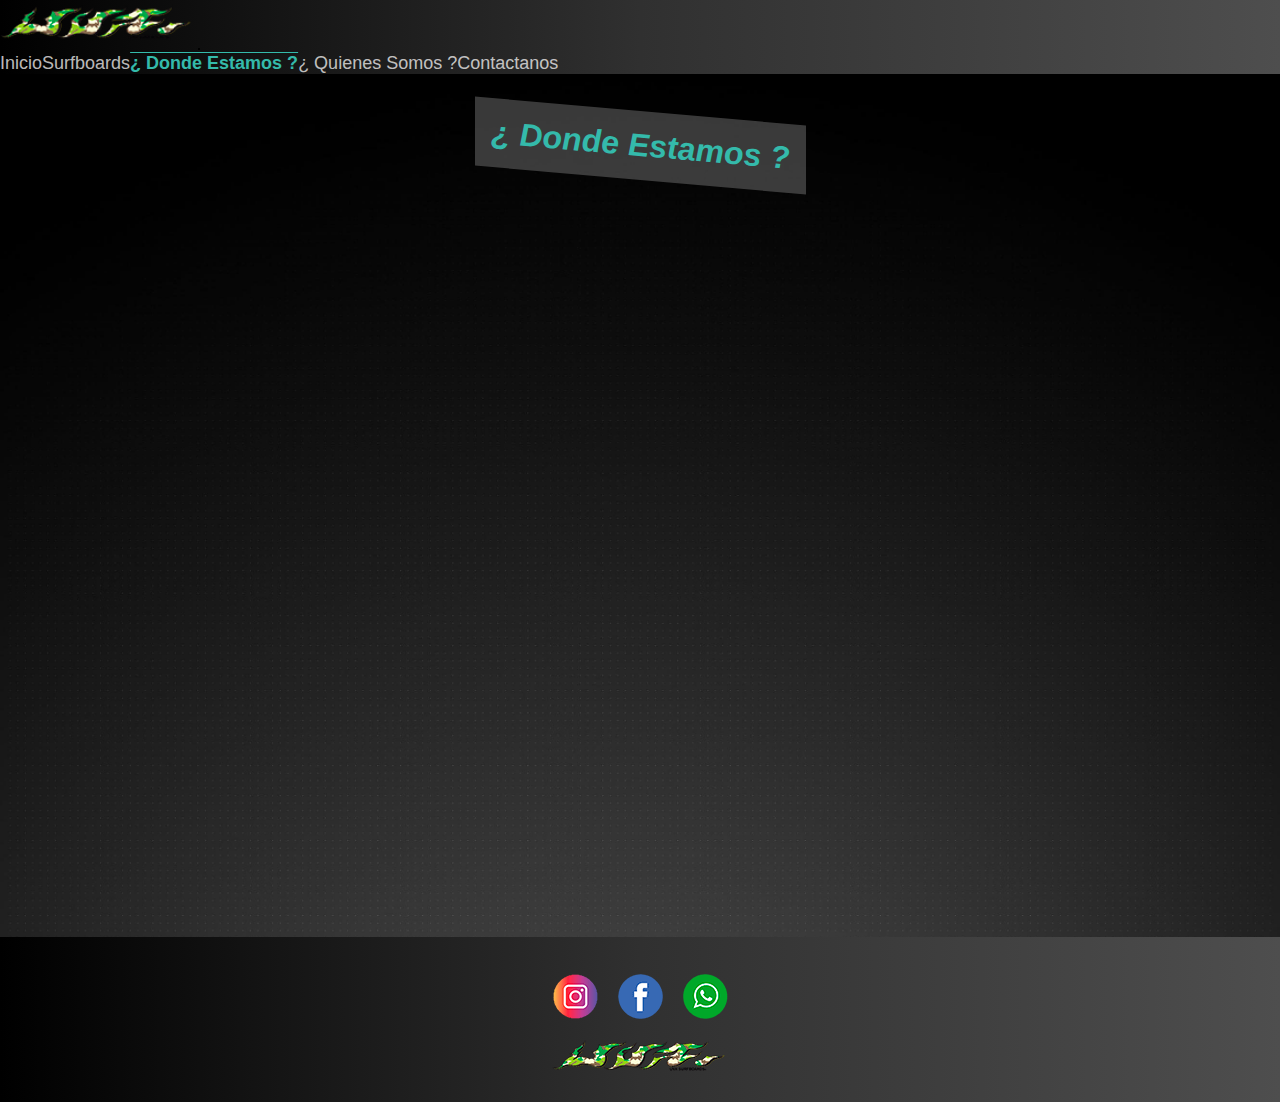
<file: secciones/ubicacion.html>
<!DOCTYPE html>
<html lang="en">

<head>
    <meta charset="UTF-8">
    <meta http-equiv="X-UA-Compatible" content="IE=edge">
    <meta name="viewport" content="width=device-width, initial-scale=1.0">
    <meta name="keywords" content="ubicacion, maps, donde estamos, uvasurfboards, surfboards">
    <meta name="description" content="Nos encontramos en la ciudad de mar del plata.">
    <link href="https://cdn.jsdelivr.net/npm/bootstrap@5.2.0/dist/css/bootstrap.min.css" rel="stylesheet"
        integrity="sha384-gH2yIJqKdNHPEq0n4Mqa/HGKIhSkIHeL5AyhkYV8i59U5AR6csBvApHHNl/vI1Bx" crossorigin="anonymous">
    <link rel="stylesheet" href="../css/style.css">
    <link rel="shorcut icon" href="../imagenes/favicon-U.png">
    <title>Uva Surfboards - ¿ Donde Estamos ?</title>
</head>
<!----------------------- comienzo del body --------------------->
<body>
    <!------------------------------------------- inicio de header ------------------------------------------>
    <header>
        <nav class="navbar navbar-expand-lg navbar-dark bg-primary">
            <div class="container-fluid">
                <a class="navbar-brand" href="../index.html"><img class="logos" src="../imagenes/logoUva.png"
                        alt="logoUva"></a>
                <button class="navbar-toggler" type="button" data-bs-toggle="collapse"
                    data-bs-target="#navbarNavAltMarkup" aria-controls="navbarNavAltMarkup" aria-expanded="false"
                    aria-label="Toggle navigation">
                    <span class="navbar-toggler-icon"></span>
                </button>

                <div class="collapse navbar-collapse" id="navbarNavAltMarkup">
                    <div class="navbar-nav">
                        <a class="nav-link" href="../index.html">Inicio</a>
                        <a class="nav-link" href="../secciones/surfboards.html">Surfboards</a>
                        <a class="nav-link active" aria-current="page" href="../secciones/ubicacion.html">¿ Donde
                            Estamos ?</a>
                        <a class="nav-link" href="../secciones/quienes_somos.html">¿ Quienes Somos ?</a>
                        <a class="nav-link" href="../secciones/contactanos.html">Contactanos</a>
                    </div>
                </div>
            </div>
        </nav>
    </header>
    <!--------------------------------------- inicio del main ------------------------------------------------->
    <main>
        <div class="fondoAlternativo">

            <span class="titulos-justify">
                <h1 class="tituloUbicacion">¿ Donde Estamos ?</h1>
            </span>

            <div class="mapaBox">
                <iframe class="mapaIframe img-fluid"
                    src="https://www.google.com/maps/embed?pb=!1m14!1m8!1m3!1d785.9112832867045!2d-57.56268077714196!3d-38.00873700247288!3m2!1i1024!2i768!4f13.1!3m3!1m2!1s0x9584df6e1c78f659%3A0x7ea9ec926bf81805!2sUva%20surfboards%20-%20Tablas%20de%20Surf!5e0!3m2!1ses!2sar!4v1658678733489!5m2!1ses!2sar"
                    width="600" height="450" style="border:0;" allowfullscreen="" loading="lazy"
                    referrerpolicy="no-referrer-when-downgrade"></iframe>
            </div>
        </div>
    </main>
    <!--------------------------------------------------------- comienzo del footer ------------------------------------------------------------------>
    <footer class="footer">
        <ul class="menuFooter">

            <li class="listFooter">
                <a href="https://www.instagram.com/uvasurfboards/?hl=es" target="_blank">
                    <img src="../imagenes/instaLogo1.png" class="social" alt="Instagram">
                </a>
            </li>

            <li class="listFooter">
                <a href="https://www.facebook.com/lucas.epherra" target="_blank">
                    <img src="../imagenes/logofaceEdit.png" class="social" alt="facebook">
                </a>
            </li>

            <li class="listFooter">
                <a href="https://wa.me/542983664056" target="_blank">
                    <img src="../imagenes/wspLogo2.png" class="social" alt="Whatsapp">
                </a>
            </li>
        </ul>

        <!------------------------ boton volver arriba ( con el logo ) ---------------------------------->
        <div class="footerLogo">
            <a class="footerLogoUrl" href="../secciones/ubicacion.html">
                <img class="logos" src="../imagenes/logoUva.png" alt="LogoFooter">
            </a>
        </div>

    </footer>

    <script src="https://cdn.jsdelivr.net/npm/bootstrap@5.2.0/dist/js/bootstrap.bundle.min.js"
        integrity="sha384-A3rJD856KowSb7dwlZdYEkO39Gagi7vIsF0jrRAoQmDKKtQBHUuLZ9AsSv4jD4Xa"
        crossorigin="anonymous"></script>
</body>

</html>
</file>
<file: css/style.css>
* {
  box-sizing: border-box;
  padding: 0;
  margin: 0;
  list-style-type: none;
  text-decoration: none;
  font-family: 'Oswald', sans-serif; }
  * a {
    color: black; }

.principalBox, main .fondoAlternativo {
  background-image: url("../imagenes/teahub.io-elegant-iphone-wallpaper-2849092.jpg");
  background-size: cover;
  background-repeat: no-repeat; }

.principalBox .titulos-justify .title, main .principalBox div .titulos-justify .tituloSurfboards, main .fondoAlternativo .titulos-justify .tituloUbicacion, main .fondoAlternativo div span .tituloQuienes, main .fondoAlternativo div .titulos-justify .contactoTitulo {
  color: #34baab;
  background-color: #8989896a;
  font-style: italic;
  font-weight: 600;
  transform: skewY(5deg);
  padding: 1rem;
  margin: 2rem; }

/* ---------------------------------- barra de navegacion (all html) ----------------------------------------  */
nav {
  background: linear-gradient(to right, #000000, #303030, #4e4e4e); }
  nav div .logos:hover {
    transform: scale(1.1, 1.1); }
  nav div .navbar-toggler {
    border: black solid 1px; }
  nav div div .navbar-nav {
    display: flex;
    align-items: flex-end; }
  nav div div .active {
    color: #34baab !important;
    font-weight: 800 !important;
    text-decoration: overline; }
    nav div div .active:hover {
      font-weight: 600;
      background-color: #6969698b !important; }
  nav div div .nav-link {
    color: rgba(255, 253, 253, 0.746);
    font-weight: 500;
    font-size: large; }
    nav div div .nav-link:hover {
      font-weight: 700;
      background-color: #c4c8c5;
      border-radius: 2rem;
      padding: 6px;
      transform: scale(1.01, 1.07);
      color: black;
      transition: 0.2s;
      transition: ease-in-out; }

div .bannerSize {
  width: 100%; }

.principalBox {
  flex-wrap: wrap;
  flex-direction: column;
  align-items: center;
  display: flex;
  justify-content: center; }
  .principalBox .titulos-justify {
    flex-wrap: nowrap;
    flex-direction: column;
    align-items: center;
    display: flex;
    justify-content: center; }
    .principalBox .titulos-justify .title {
      text-align: center; }
  .principalBox .imagenes {
    height: 30vh;
    border: #93949334 0.5px;
    border-radius: 10px;
    margin-bottom: 10px; }
  .principalBox .botonMain {
    background-color: #c4c8c563;
    border: #3a3c3b89 1px solid;
    margin: 5px; }
    .principalBox .botonMain:hover {
      background-color: #ffffff51;
      border: black 0.5px solid;
      font-weight: 700;
      transform: scale(1.05, 1.1);
      transition: 0.1ms; }
  .principalBox .cardBox {
    margin: 15px 15px 15px 15px;
    padding: 10px;
    background-image: linear-gradient(to right, #000000, #303030, #4e4e4e);
    border: #34baaa1d 0.5px solid;
    border-radius: 10px;
    flex-wrap: wrap;
    flex-direction: column;
    align-items: none;
    display: flex;
    justify-content: center;
    width: fit-content; }

main .principalBox {
  padding: 0.5rem; }
  main .principalBox div {
    /* contenedores de (shop_tablas)  */ }
    main .principalBox div .titulos-justify .tituloSurfboards {
      display: flex;
      align-items: center; }
    main .principalBox div .tablasBox:not(.textBoxes) {
      display: flex;
      flex-wrap: wrap;
      justify-content: space-evenly;
      width: 95vw;
      height: 81vh;
      margin: 15px 0px 15px 0px;
      background-color: rgba(255, 255, 255, 0.529);
      border: solid black;
      border-radius: 15px; }
      main .principalBox div .tablasBox:not(.textBoxes) .tablaImg {
        height: 70%; }
        main .principalBox div .tablasBox:not(.textBoxes) .tablaImg:hover {
          transform: scale(1.2, 1.1); }
      main .principalBox div .tablasBox:not(.textBoxes) .textBoxes {
        width: 100%;
        flex-wrap: column;
        flex-direction: nowrap;
        align-items: center;
        display: flex;
        justify-content: center;
        align-items: center; }
        main .principalBox div .tablasBox:not(.textBoxes) .textBoxes .tituloModelos {
          margin: 15px 0px 0px 0px;
          padding: 5px;
          font-size: x-large;
          color: #000000; }
      main .principalBox div .tablasBox:not(.textBoxes) div span .text-alignment {
        text-align: center; }

/* ---------------------------------- PAGINA UBICACION.HTML FIRST MOBILE (425PX) ------------------------------------ */
main .fondoAlternativo {
  padding: 2rem; }
  main .fondoAlternativo .titulos-justify {
    flex-wrap: column;
    flex-direction: nowrap;
    align-items: center;
    display: flex;
    justify-content: center; }
  main .fondoAlternativo .mapaBox {
    flex-wrap: none;
    flex-direction: none;
    align-items: none;
    display: flex;
    justify-content: center;
    height: 80vh;
    margin: 0px 15px 0px 15px; }
    main .fondoAlternativo .mapaBox .mapaIframe {
      flex-wrap: none;
      flex-direction: none;
      align-items: none;
      display: flex;
      justify-content: center;
      margin: 2rem; }

/* ---------------------------------- PAGINA QUIENES_SOMOS FIRST MOBILE(425PX) ------------------------------------- */
main .fondoAlternativo {
  padding: 5px; }
  main .fondoAlternativo div span .tituloQuienes {
    text-align: center; }
  main .fondoAlternativo div .quienesCuerpo {
    background-color: #e4e0e0de;
    padding: 2rem;
    margin: 1rem;
    border-radius: 10px; }
    main .fondoAlternativo div .quienesCuerpo .tituloFotos {
      flex-wrap: column;
      flex-direction: nowrap;
      align-items: center;
      display: flex;
      justify-content: center;
      color: black;
      margin: 0px;
      text-decoration: underline; }
    main .fondoAlternativo div .quienesCuerpo .parrafoUnoBox {
      display: flex;
      width: 100%;
      align-items: center;
      text-align: center;
      padding: 10px; }
      main .fondoAlternativo div .quienesCuerpo .parrafoUnoBox .parrafos {
        font-weight: 500;
        font-size: larger;
        color: black;
        padding: 0.5rem;
        border: #00000092 0.2px solid;
        border-radius: 10px; }
    main .fondoAlternativo div .quienesCuerpo .imagenesBox {
      flex-wrap: column;
      flex-direction: nowrap;
      align-items: center;
      display: flex;
      justify-content: center; }
      main .fondoAlternativo div .quienesCuerpo .imagenesBox .imagenQuienes {
        border: black solid 4px;
        border-radius: 10px;
        margin-top: 15px;
        margin-bottom: 15px; }

/* ---------------------------------- PAGINA CONTACTO.html FIRST MOBILE (425px) ------------------------------------- */
main .fondoAlternativo div .formBox {
  flex-wrap: column;
  flex-direction: nowrap;
  align-items: center;
  display: flex;
  justify-content: center;
  border-radius: 15px; }
  main .fondoAlternativo div .formBox .formulario {
    align-self: center;
    background-color: #d3d3d396;
    border: rgba(255, 255, 255, 0.438) solid 3px;
    padding: 15px;
    border-radius: 10px;
    margin-bottom: 2rem;
    width: fit-content; }
    main .fondoAlternativo div .formBox .formulario .boton {
      background-color: #c4c8c5;
      font-weight: 600;
      padding: 4px;
      border-radius: 10px;
      color: black; }
      main .fondoAlternativo div .formBox .formulario .boton:hover {
        background-color: #ffffff21;
        padding: 2px;
        border-radius: 10px;
        font-weight: 600;
        border: 1px back solid;
        color: black; }
    main .fondoAlternativo div .formBox .formulario .inputs {
      background-color: #c4c8c5;
      font-weight: 600;
      padding: 2px;
      border-radius: 10px; }
      main .fondoAlternativo div .formBox .formulario .inputs::placeholder {
        color: black;
        font-weight: 500; }
      main .fondoAlternativo div .formBox .formulario .inputs:hover {
        background-color: #939493;
        transition: 1ms; }
    main .fondoAlternativo div .formBox .formulario .label {
      color: black; }

/* ---------------------------------- footer (all html) ----------------------------------------  */
footer {
  background: linear-gradient(to right, #000000, #303030, #4e4e4e);
  padding-bottom: 1rem; }
  footer .menuFooter {
    display: flex;
    justify-content: center;
    align-items: flex-end;
    height: 6rem;
    width: 100%;
    list-style: none;
    margin: 0px;
    padding: 0px; }
  footer li a .social {
    margin: 0px 10px 10px 10px; }
    footer li a .social:hover {
      transform: scale(1.2, 1.2); }
  footer .footerLogo {
    display: flex;
    align-items: center;
    justify-content: center;
    width: 100%; }
  footer a .logos:hover {
    transform: scale(1.1, 1.1); }

@media (min-width: 767px) {
  main .principalBox {
    display: flex;
    flex-direction: row;
    flex-wrap: wrap; }
    main .principalBox .tituloIndexBox {
      display: flex;
      width: 100%;
      text-align: center;
      align-items: center;
      font-size: medium; } }

@media (min-width: 900px) {
  main .principalBox {
    display: flex;
    padding: 2rem 6rem 2rem 6rem;
    justify-content: space-between; }
    main .principalBox .cardBox {
      margin: 2rem; } }

@media (min-width: 1200px) {
  main .principalBox {
    display: flex;
    padding: 2rem 8rem 3rem 8rem;
    justify-content: space-between; }
    main .principalBox .cardBox {
      margin: 4rem; } }

@media (min-width: 375px) {
  main .principalBoxTablas {
    padding: 1rem; }
    main .principalBoxTablas .tablasBox {
      max-width: 90vw; } }

@media (min-width: 445px) {
  main .principalBoxTablas {
    padding: 1rem; }
    main .principalBoxTablas .tablasBox {
      max-width: 80vw; } }

@media (min-width: 767px) {
  main .principalBoxTablas {
    display: flex;
    flex-direction: row;
    flex-wrap: wrap;
    justify-content: space-around;
    padding: 25px; }
    main .principalBoxTablas .tablasBox:not(.textBoxes) {
      max-width: 50vw; }
      main .principalBoxTablas .tablasBox:not(.textBoxes) .tablaImg {
        height: 65%; } }

@media (min-width: 1200px) {
  main div div .tablasBox:not(.textBoxes) {
    max-width: 40vw; } }

@media (min-width: 1440px) {
  main div div .tablasBox:not(.textBoxes) {
    max-width: 35vw; } }

@media (max-width: 375px) {
  main .fondoAlternativo {
    padding: 2.5px; }
    main .fondoAlternativo div .quienesCuerpo {
      padding: 5px; }
      main .fondoAlternativo div .quienesCuerpo span .tituloQuienes {
        font-size: large;
        font-weight: 500; } }

@media (max-width: 335px) {
  main .fondoAlternativo span .tituloUbicacion {
    font-size: large;
    font-weight: 500; } }
</file>
